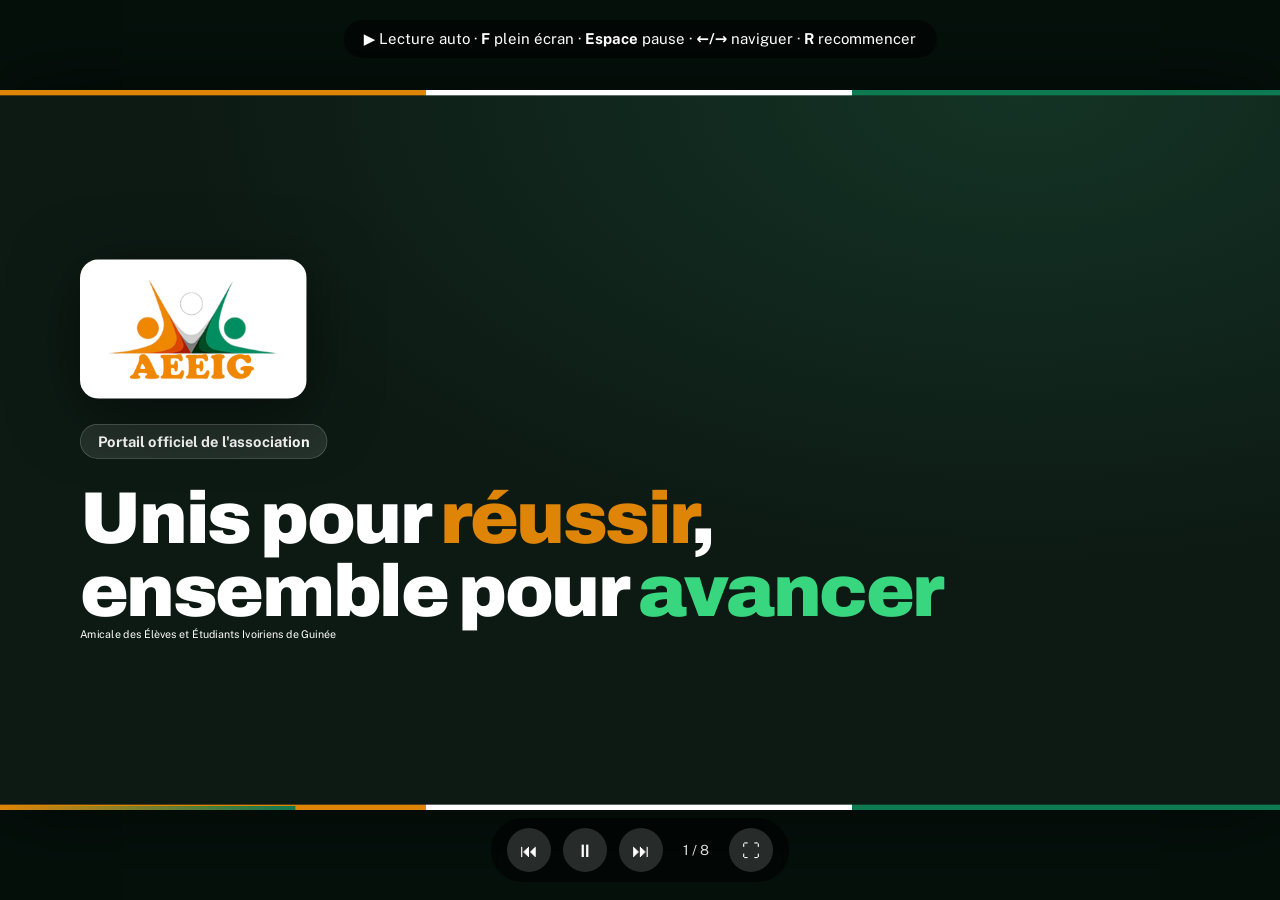
<file: presentation.html>
<!DOCTYPE html>
<html lang="fr">
<head>
<meta charset="UTF-8">
<meta name="viewport" content="width=device-width, initial-scale=1">
<title>AEEIG — Présentation</title>
<meta name="robots" content="noindex">
<link rel="icon" href="assets/favicon-256.png" type="image/png">
<link href="https://fonts.googleapis.com/css2?family=Archivo:wght@500;600;700;800;900&family=Public+Sans:wght@400;500;600;700&display=swap" rel="stylesheet">
<style>
  :root{
    --green:#0E7A52; --green-dark:#0A5C3E; --green-soft:#EAF4EF;
    --orange:#DE8508; --orange-deep:#B96604; --orange-soft:#FBF1E1;
    --ink:#172420; --ink-soft:#5B6660; --surface:#F6F8F6; --border:#DFE5E1;
    --night:#0D1A14;
    --head:'Archivo',system-ui,sans-serif; --body:'Public Sans',system-ui,sans-serif;
  }
  *{box-sizing:border-box; margin:0; padding:0;}
  html,body{height:100%; background:#05100b; overflow:hidden; font-family:var(--body);}
  #stage{
    position:absolute; top:50%; left:50%; width:1920px; height:1080px;
    transform-origin:center center; overflow:hidden; background:#fff;
    box-shadow:0 0 120px rgba(0,0,0,.6);
  }

  /* ---- Scenes ---- */
  .scene{position:absolute; inset:0; opacity:0; visibility:hidden; transition:opacity .6s ease; display:flex; flex-direction:column; justify-content:center; padding:96px 120px;}
  .scene.active{opacity:1; visibility:visible;}
  .scene.dark{background:radial-gradient(120% 120% at 80% 0%, #143325 0%, var(--night) 55%); color:#fff;}
  .tri{position:absolute; top:0; left:0; right:0; height:8px; background:linear-gradient(90deg,var(--orange) 0 33.3%,#fff 33.3% 66.6%,var(--green) 66.6%);}
  .tri.bottom{top:auto; bottom:0;}

  /* enter animation utility: elements with .a animate when scene active */
  .scene .a{opacity:0; transform:translateY(34px); transition:opacity .8s cubic-bezier(.2,.7,.2,1), transform .8s cubic-bezier(.2,.7,.2,1);}
  .scene.active .a{opacity:1; transform:none;}
  .scene .a.s1{transition-delay:.15s}.scene .a.s2{transition-delay:.32s}.scene .a.s3{transition-delay:.49s}
  .scene .a.s4{transition-delay:.66s}.scene .a.s5{transition-delay:.83s}.scene .a.s6{transition-delay:1.0s}
  .scene .a.zoom{transform:scale(.9); }
  .scene.active .a.zoom{transform:scale(1);}

  h1{font-family:var(--head); font-weight:900; letter-spacing:-.03em; line-height:1;}
  h2{font-family:var(--head); font-weight:800; letter-spacing:-.025em; line-height:1.05;}
  .kicker{display:inline-flex; align-items:center; gap:14px; font-family:var(--body); font-weight:700; font-size:22px; letter-spacing:.16em; text-transform:uppercase;}
  .kicker::before{content:""; width:40px; height:3px; background:var(--orange);}
  .dark .kicker{color:#7FE3B0;} .light .kicker{color:var(--green-dark);}
  .accent-o{color:var(--orange);} .accent-g{color:#38D67F;}

  /* ---- Intro ---- */
  .intro-logo{width:340px; filter:drop-shadow(0 20px 50px rgba(0,0,0,.5)); background:#fff; padding:26px 40px; border-radius:28px;}
  .intro h1{font-size:120px; margin:38px 0 20px;}
  .intro .sub{font-size:34px; color:rgba(255,255,255,.8); font-weight:500; max-width:1100px;}
  .badge-pill{display:inline-flex; align-items:center; gap:12px; padding:12px 26px; border-radius:999px; font-weight:700; font-size:22px;}
  .dark .badge-pill{background:rgba(255,255,255,.1); color:#fff; border:1px solid rgba(255,255,255,.25);}

  /* ---- Pillars ---- */
  .pillars{display:grid; grid-template-columns:repeat(3,1fr); gap:34px; margin-top:60px;}
  .pillar{background:rgba(255,255,255,.06); border:1px solid rgba(255,255,255,.14); border-radius:28px; padding:48px 40px;}
  .pillar .ic{width:78px; height:78px; border-radius:20px; display:flex; align-items:center; justify-content:center; margin-bottom:26px; background:rgba(56,214,127,.16); color:#7FE3B0;}
  .pillar h3{font-family:var(--head); font-size:34px; font-weight:800; margin-bottom:14px;}
  .pillar p{font-size:22px; color:rgba(255,255,255,.72); line-height:1.5;}

  /* ---- Generic light content ---- */
  .scene.light{background:linear-gradient(180deg,#fff,var(--surface));}
  .head-row{display:flex; align-items:flex-end; justify-content:space-between; margin-bottom:46px;}
  .head-row h2{font-size:70px; color:var(--ink);}
  .lead{font-size:28px; color:var(--ink-soft); max-width:900px; margin-top:14px;}

  /* Hero mock */
  .hero-mock{position:relative; height:640px; border-radius:32px; overflow:hidden; border:1px solid var(--border); box-shadow:0 40px 90px -30px rgba(0,0,0,.35);}
  .hero-mock img{width:100%; height:100%; object-fit:cover; object-position:50% 32%;}
  .hero-mock .scrim{position:absolute; inset:0; background:linear-gradient(90deg,rgba(10,26,20,.9) 0%,rgba(10,26,20,.65) 45%,rgba(10,26,20,.2) 100%);}
  .hero-mock .txt{position:absolute; inset:0; display:flex; flex-direction:column; justify-content:center; padding:0 80px; color:#fff;}
  .hero-mock h1{font-size:90px; max-width:1100px;}
  .hero-mock p{font-size:30px; color:rgba(255,255,255,.85); margin-top:24px; max-width:720px;}

  /* Doc cards */
  .doc-grid{display:grid; grid-template-columns:repeat(4,1fr); gap:28px;}
  .card{background:#fff; border:1px solid var(--border); border-radius:22px; padding:34px; box-shadow:0 20px 50px -30px rgba(0,0,0,.3);}
  .doc-type{width:66px; height:82px; border-radius:8px 16px 8px 8px; display:flex; align-items:center; justify-content:center; color:#fff; font-family:var(--head); font-weight:800; font-size:16px; margin-bottom:22px;}
  .dt1{background:var(--green-dark)} .dt2{background:var(--orange)} .dt3{background:var(--green)} .dt4{background:var(--orange-deep)}
  .card h3{font-family:var(--head); font-size:26px; color:var(--ink); line-height:1.25; margin-bottom:12px;}
  .card .meta{font-size:20px; color:var(--ink-soft);}
  .lock-note{display:inline-flex; align-items:center; gap:14px; margin-top:44px; padding:16px 30px; background:var(--green-soft); color:var(--green-dark); border-radius:999px; font-weight:700; font-size:24px;}

  /* News cards */
  .news-grid{display:grid; grid-template-columns:repeat(3,1fr); gap:30px;}
  .news{background:#fff; border:1px solid var(--border); border-radius:22px; overflow:hidden; box-shadow:0 20px 50px -30px rgba(0,0,0,.3);}
  .news .cov{height:210px; position:relative;}
  .news .cat{position:absolute; bottom:0; left:0; background:#fff; padding:8px 22px; font-weight:700; font-size:18px; letter-spacing:.06em; text-transform:uppercase; color:var(--green-dark); border-top-right-radius:14px;}
  .news .bd{padding:30px 32px;}
  .news .date{font-size:20px; color:var(--ink-soft);}
  .news h3{font-family:var(--head); font-size:28px; color:var(--ink); margin-top:10px; line-height:1.25;}

  /* Member dashboard mock */
  .dash{display:grid; grid-template-columns:340px 1fr; gap:36px; align-items:start;}
  .dash-side{background:#fff; border:1px solid var(--border); border-radius:22px; padding:30px;}
  .avatar{width:70px; height:70px; border-radius:16px; background:var(--green-dark); color:#fff; display:flex; align-items:center; justify-content:center; font-family:var(--head); font-weight:800; font-size:30px;}
  .side-row{padding:16px 14px; border-radius:12px; font-size:24px; font-weight:600; color:var(--ink-soft);}
  .side-row.on{background:var(--green-soft); color:var(--green-dark);}
  .panel{background:#fff; border:1px solid var(--border); border-radius:22px; padding:36px; margin-bottom:26px;}
  .panel h3{font-family:var(--head); font-size:30px; margin-bottom:20px; color:var(--ink);}
  .kv{display:flex; justify-content:space-between; padding:16px 0; border-bottom:1px solid var(--border); font-size:24px;}
  .kv b{font-weight:700;}
  .tag{display:inline-block; padding:6px 16px; border-radius:8px; font-weight:700; font-size:19px;}
  .tag-g{background:var(--green-soft); color:var(--green-dark);} .tag-o{background:var(--orange-soft); color:var(--orange-deep);}

  /* Admin stats */
  .stat-grid{display:grid; grid-template-columns:repeat(4,1fr); gap:26px; margin-bottom:40px;}
  .stat{background:#fff; border:1px solid var(--border); border-radius:22px; padding:34px;}
  .stat .num{font-family:var(--head); font-weight:900; font-size:64px; letter-spacing:-.03em;}
  .stat .lab{font-size:22px; color:var(--ink-soft); margin-top:6px;}
  .st-o .num{color:var(--orange-deep);} .st-g .num{color:var(--green-dark);}
  table.piv{width:100%; border-collapse:collapse; font-size:24px; background:#fff; border-radius:16px; overflow:hidden; border:1px solid var(--border);}
  table.piv th, table.piv td{padding:18px 24px; text-align:left; border-bottom:1px solid var(--border);}
  table.piv thead th{background:var(--surface); font-family:var(--head); font-weight:700; color:var(--ink);}
  table.piv td b{font-weight:700;}

  /* Outro */
  .outro{align-items:center; text-align:center;}
  .outro .intro-logo{width:300px;}
  .outro h1{font-size:96px; margin:34px 0 22px;}
  .outro .url{font-family:var(--head); font-weight:800; font-size:44px; color:#7FE3B0; letter-spacing:.02em;}
  .outro .cta{margin-top:30px; display:inline-flex; gap:16px; align-items:center; padding:20px 44px; border-radius:999px; background:var(--green); color:#fff; font-family:var(--head); font-weight:800; font-size:30px;}

  /* ---- Progress + controls ---- */
  #bar{position:absolute; bottom:0; left:0; height:6px; width:0; background:linear-gradient(90deg,var(--orange),var(--green)); z-index:20; transition:width .1s linear;}
  #ctrl{position:fixed; bottom:18px; left:50%; transform:translateX(-50%); display:flex; gap:12px; align-items:center; z-index:50; background:rgba(0,0,0,.55); padding:10px 16px; border-radius:999px; backdrop-filter:blur(6px); transition:opacity .4s;}
  #ctrl.hide{opacity:0; pointer-events:none;}
  #ctrl button{background:rgba(255,255,255,.15); color:#fff; border:none; width:44px; height:44px; border-radius:50%; font-size:18px; cursor:pointer; font-family:var(--body);}
  #ctrl button:hover{background:rgba(255,255,255,.3);}
  #ctrl .lbl{color:#fff; font-size:14px; opacity:.85; padding:0 8px;}
  #hint{position:fixed; top:20px; left:50%; transform:translateX(-50%); z-index:50; color:#fff; background:rgba(0,0,0,.55); padding:10px 20px; border-radius:999px; font-size:15px; transition:opacity .5s;}

  @media (prefers-reduced-motion:reduce){ .scene .a{transition:none;} }
</style>
</head>
<body>

<div id="stage">

  <!-- 1. INTRO -->
  <section class="scene dark active" data-t="5500">
    <div class="tri"></div>
    <div style="max-width:1300px;">
      <img class="intro-logo a s1 zoom" src="assets/logo-full.png" alt="AEEIG">
      <div class="a s2" style="margin-top:34px;"><span class="badge-pill">Portail officiel de l'association</span></div>
      <h1 class="intro a s3" style="font-size:110px; margin-top:34px;">Unis pour <span class="accent-o">réussir</span>,<br>ensemble pour <span class="accent-g">avancer</span></h1>
      <p class="sub a s4">Amicale des Élèves et Étudiants Ivoiriens de Guinée</p>
    </div>
    <div class="tri bottom"></div>
  </section>

  <!-- 2. PILLARS -->
  <section class="scene dark" data-t="7000">
    <div class="tri"></div>
    <span class="kicker a s1">Un seul portail</span>
    <h2 class="a s2" style="font-size:76px; margin-top:22px; max-width:1400px;">Toute la vie de l'Amicale, réunie en ligne</h2>
    <div class="pillars">
      <div class="pillar a s3">
        <div class="ic"><svg width="40" height="40" viewBox="0 0 24 24" fill="none" stroke="currentColor" stroke-width="2"><path d="M22 10v6M2 10l10-5 10 5-10 5z"/><path d="M6 12v5c3 3 9 3 12 0v-5"/></svg></div>
        <h3>Suivi académique</h3>
        <p>Chaque membre gère son parcours : université, filière, niveau, bulletins et dépôts.</p>
      </div>
      <div class="pillar a s4">
        <div class="ic"><svg width="40" height="40" viewBox="0 0 24 24" fill="none" stroke="currentColor" stroke-width="2"><path d="M4 19.5A2.5 2.5 0 0 1 6.5 17H20"/><path d="M6.5 2H20v20H6.5A2.5 2.5 0 0 1 4 19.5v-15A2.5 2.5 0 0 1 6.5 2z"/></svg></div>
        <h3>Bibliothèque numérique</h3>
        <p>Mémoires, thèses, cours et guides, consultables en ligne — sans téléchargement.</p>
      </div>
      <div class="pillar a s5">
        <div class="ic"><svg width="40" height="40" viewBox="0 0 24 24" fill="none" stroke="currentColor" stroke-width="2"><path d="M18 8A6 6 0 0 0 6 8c0 7-3 9-3 9h18s-3-2-3-9"/><path d="M13.7 21a2 2 0 0 1-3.4 0"/></svg></div>
        <h3>Vie associative</h3>
        <p>Actualités, événements, adhésions et communication officielle du bureau.</p>
      </div>
    </div>
    <div class="tri bottom"></div>
  </section>

  <!-- 3. HERO -->
  <section class="scene light" data-t="7500">
    <span class="kicker light a s1" style="color:var(--green-dark);">Accueil</span>
    <div class="head-row"><h2 class="a s1" style="font-size:64px;">Une vitrine à la hauteur de l'Amicale</h2></div>
    <div class="hero-mock a s2 zoom">
      <img src="assets/hero-campus.jpg" alt="">
      <div class="scrim"></div>
      <div class="txt">
        <h1>Unis pour <span style="color:#FFA320;">réussir</span>,<br>ensemble pour <span style="color:#38D67F;">avancer</span></h1>
        <p>Suivi académique, bibliothèque, entraide et vie associative — sur un seul portail.</p>
      </div>
    </div>
  </section>

  <!-- 4. BIBLIOTHEQUE -->
  <section class="scene light" data-t="9000">
    <span class="kicker light a s1" style="color:var(--green-dark);">Ressources</span>
    <div class="head-row">
      <div><h2 class="a s1" style="font-size:64px;">La bibliothèque numérique</h2>
      <p class="lead a s2">Des centaines de documents classés par filière, type et niveau.</p></div>
    </div>
    <div class="doc-grid">
      <div class="card a s3"><div class="doc-type dt1">COURS</div><h3>Cours complet d'anatomie</h3><div class="meta">Médecine · PCEM2</div></div>
      <div class="card a s4"><div class="doc-type dt2">MÉMOIRE</div><h3>Paludisme grave chez l'enfant</h3><div class="meta">Médecine · 2025</div></div>
      <div class="card a s5"><div class="doc-type dt3">THÈSE</div><h3>Mobile money & inclusion</h3><div class="meta">Économie · 2024</div></div>
      <div class="card a s6"><div class="doc-type dt4">GUIDE</div><h3>S'installer à Conakry</h3><div class="meta">Vie pratique · 2026</div></div>
    </div>
    <div class="lock-note a s6"><svg width="26" height="26" viewBox="0 0 24 24" fill="none" stroke="currentColor" stroke-width="2.4"><rect x="4" y="11" width="16" height="10" rx="2"/><path d="M8 11V7a4 4 0 0 1 8 0v4"/></svg>Lecture en ligne protégée · aucun téléchargement, aucune impression</div>
  </section>

  <!-- 5. ACTUALITES -->
  <section class="scene light" data-t="8000">
    <span class="kicker light a s1" style="color:var(--green-dark);">Vie de l'association</span>
    <div class="head-row"><h2 class="a s1" style="font-size:64px;">Actualités &amp; annonces</h2></div>
    <div class="news-grid">
      <div class="news a s2"><div class="cov" style="background:var(--green-dark)"><span class="cat">Vie associative</span></div><div class="bd"><div class="date">25 juin 2026</div><h3>Assemblée générale 2026</h3></div></div>
      <div class="news a s3"><div class="cov" style="background:var(--orange)"><span class="cat">Adhésions</span></div><div class="bd"><div class="date">18 juin 2026</div><h3>Campagne d'adhésion 2026-2027</h3></div></div>
      <div class="news a s4"><div class="cov" style="background:#133A2C"><span class="cat">Sport &amp; culture</span></div><div class="bd"><div class="date">10 juin 2026</div><h3>Tournoi de maracana inter-universités</h3></div></div>
    </div>
    <p class="lead a s5" style="margin-top:44px;">Publiées en un clic depuis l'espace administration — visibles instantanément par tous.</p>
  </section>

  <!-- 6. ESPACE MEMBRE -->
  <section class="scene light" data-t="8500">
    <span class="kicker light a s1" style="color:var(--green-dark);">Espace membre</span>
    <div class="head-row"><h2 class="a s1" style="font-size:64px;">Chaque étudiant, son espace</h2></div>
    <div class="dash">
      <div class="dash-side a s2">
        <div style="display:flex; align-items:center; gap:16px; margin-bottom:22px;"><div class="avatar">YM</div><div><div style="font-family:var(--head); font-weight:800; font-size:24px; color:var(--ink);">Yves Monteomo</div><div style="color:var(--ink-soft); font-size:19px;">Membre · 2026-2027</div></div></div>
        <div class="side-row on">Suivi académique</div>
        <div class="side-row">Mes dépôts</div>
        <div class="side-row">Bulletins</div>
        <div class="side-row">Mon profil</div>
      </div>
      <div>
        <div class="panel a s3"><h3>Informations en cours</h3>
          <div class="kv"><span style="color:var(--ink-soft)">Université</span><b>Université Gamal Abdel Nasser</b></div>
          <div class="kv"><span style="color:var(--ink-soft)">Filière</span><b>Médecine</b></div>
          <div class="kv" style="border:none"><span style="color:var(--ink-soft)">Niveau</span><b>Licence 3</b></div>
        </div>
        <div class="panel a s4"><h3>Mes dépôts <span class="tag tag-o" style="margin-left:10px;">validation admin</span></h3>
          <div class="kv"><span>Mémoire de fin de cycle</span><span class="tag tag-g">Validé</span></div>
          <div class="kv" style="border:none"><span>Article — santé communautaire</span><span class="tag tag-o">En attente</span></div>
        </div>
      </div>
    </div>
  </section>

  <!-- 7. ADMIN + STATS -->
  <section class="scene dark" data-t="8500">
    <div class="tri"></div>
    <span class="kicker a s1">Espace administrateur</span>
    <h2 class="a s1" style="font-size:64px; margin:20px 0 40px; color:#fff;">Pilotez l'Amicale avec des données</h2>
    <div class="stat-grid">
      <div class="stat st-o a s2"><div class="num">300+</div><div class="lab">Membres inscrits</div></div>
      <div class="stat st-g a s3"><div class="num">150+</div><div class="lab">Documents en ligne</div></div>
      <div class="stat st-o a s4"><div class="num">12</div><div class="lab">Universités</div></div>
      <div class="stat st-g a s5"><div class="num">24</div><div class="lab">Dépôts à valider</div></div>
    </div>
    <div class="a s6" style="display:grid; grid-template-columns:1.4fr 1fr; gap:34px; align-items:center;">
      <table class="piv">
        <thead><tr><th>Université × Sexe</th><th>Féminin</th><th>Masculin</th><th>Total</th></tr></thead>
        <tbody>
          <tr><td><b>Gamal Abdel Nasser</b></td><td>38</td><td>52</td><td><b>90</b></td></tr>
          <tr><td><b>Kofi Annan</b></td><td>21</td><td>29</td><td><b>50</b></td></tr>
          <tr><td><b>Sonfonia</b></td><td>17</td><td>26</td><td><b>43</b></td></tr>
        </tbody>
      </table>
      <p style="font-size:26px; color:rgba(255,255,255,.8); line-height:1.55;">Clés d'adhésion, membres, abonnements, publications et <b style="color:#7FE3B0;">statistiques croisées</b> — tout au même endroit.</p>
    </div>
    <div class="tri bottom"></div>
  </section>

  <!-- 8. OUTRO -->
  <section class="scene dark outro" data-t="6500">
    <div class="tri"></div>
    <img class="intro-logo a s1 zoom" src="assets/logo-full.png" alt="AEEIG">
    <h1 class="a s2">Rejoignez la communauté</h1>
    <p class="sub a s3" style="font-size:30px;">Le portail officiel de l'Amicale des Élèves et Étudiants Ivoiriens de Guinée</p>
    <div class="a s4" style="margin-top:26px;"><span class="url">aeeig.netlify.app</span></div>
    <div class="a s5"><span class="cta">Créer mon compte →</span></div>
    <div class="tri bottom"></div>
  </section>

  <div id="bar"></div>
</div>

<div id="hint">▶︎ Lecture auto · <b>F</b> plein écran · <b>Espace</b> pause · <b>←/→</b> naviguer · <b>R</b> recommencer</div>
<div id="ctrl">
  <button id="prev" title="Précédent">⏮</button>
  <button id="play" title="Pause/Lecture">⏸</button>
  <button id="nextb" title="Suivant">⏭</button>
  <span class="lbl" id="count">1 / 8</span>
  <button id="full" title="Plein écran">⛶</button>
</div>

<script>
  const stage = document.getElementById("stage");
  function fit(){
    const s = Math.min(innerWidth/1920, innerHeight/1080);
    stage.style.transform = `translate(-50%,-50%) scale(${s})`;
  }
  addEventListener("resize", fit); fit();

  const scenes = [...document.querySelectorAll(".scene")];
  const bar = document.getElementById("bar");
  const count = document.getElementById("count");
  const playBtn = document.getElementById("play");
  let i = 0, paused = false, t0 = 0, dur = 0, raf = 0, ended = false;

  function dof(n){ return +scenes[n].dataset.t; }

  function show(n){
    ended = false;
    scenes.forEach((s,k)=>s.classList.toggle("active", k===n));
    i = n; count.textContent = `${n+1} / ${scenes.length}`;
    dur = dof(n); t0 = performance.now();
    cancelAnimationFrame(raf); tick();
  }
  function tick(){
    if(paused) return;
    const el = performance.now() - t0;
    bar.style.width = Math.min(100, el/dur*100) + "%";
    if(el >= dur){
      if(i < scenes.length-1){ show(i+1); }
      else { ended = true; bar.style.width="100%"; playBtn.textContent="↻"; }
      return;
    }
    raf = requestAnimationFrame(tick);
  }
  function togglePlay(){
    if(ended){ show(0); paused=false; playBtn.textContent="⏸"; return; }
    paused = !paused; playBtn.textContent = paused ? "▶" : "⏸";
    if(!paused){ t0 = performance.now() - (dur * (parseFloat(bar.style.width)||0)/100); tick(); }
  }
  document.getElementById("play").onclick = togglePlay;
  document.getElementById("nextb").onclick = ()=>show(Math.min(i+1,scenes.length-1));
  document.getElementById("prev").onclick = ()=>show(Math.max(i-1,0));
  document.getElementById("full").onclick = ()=>{ document.documentElement.requestFullscreen?.(); };

  addEventListener("keydown", e=>{
    if(e.code==="Space"){ e.preventDefault(); togglePlay(); }
    else if(e.code==="ArrowRight") show(Math.min(i+1,scenes.length-1));
    else if(e.code==="ArrowLeft") show(Math.max(i-1,0));
    else if(e.key.toLowerCase()==="f") document.documentElement.requestFullscreen?.();
    else if(e.key.toLowerCase()==="r") show(0);
  });

  // Masquer les repères après quelques secondes (pour un enregistrement propre)
  const hint = document.getElementById("hint"), ctrl = document.getElementById("ctrl");
  let idleT;
  function idle(){ clearTimeout(idleT); ctrl.classList.remove("hide"); idleT=setTimeout(()=>ctrl.classList.add("hide"), 2600); }
  addEventListener("mousemove", idle); idle();
  setTimeout(()=>hint.style.opacity="0", 6000);

  show(0);
</script>
</body>
</html>
</file>
